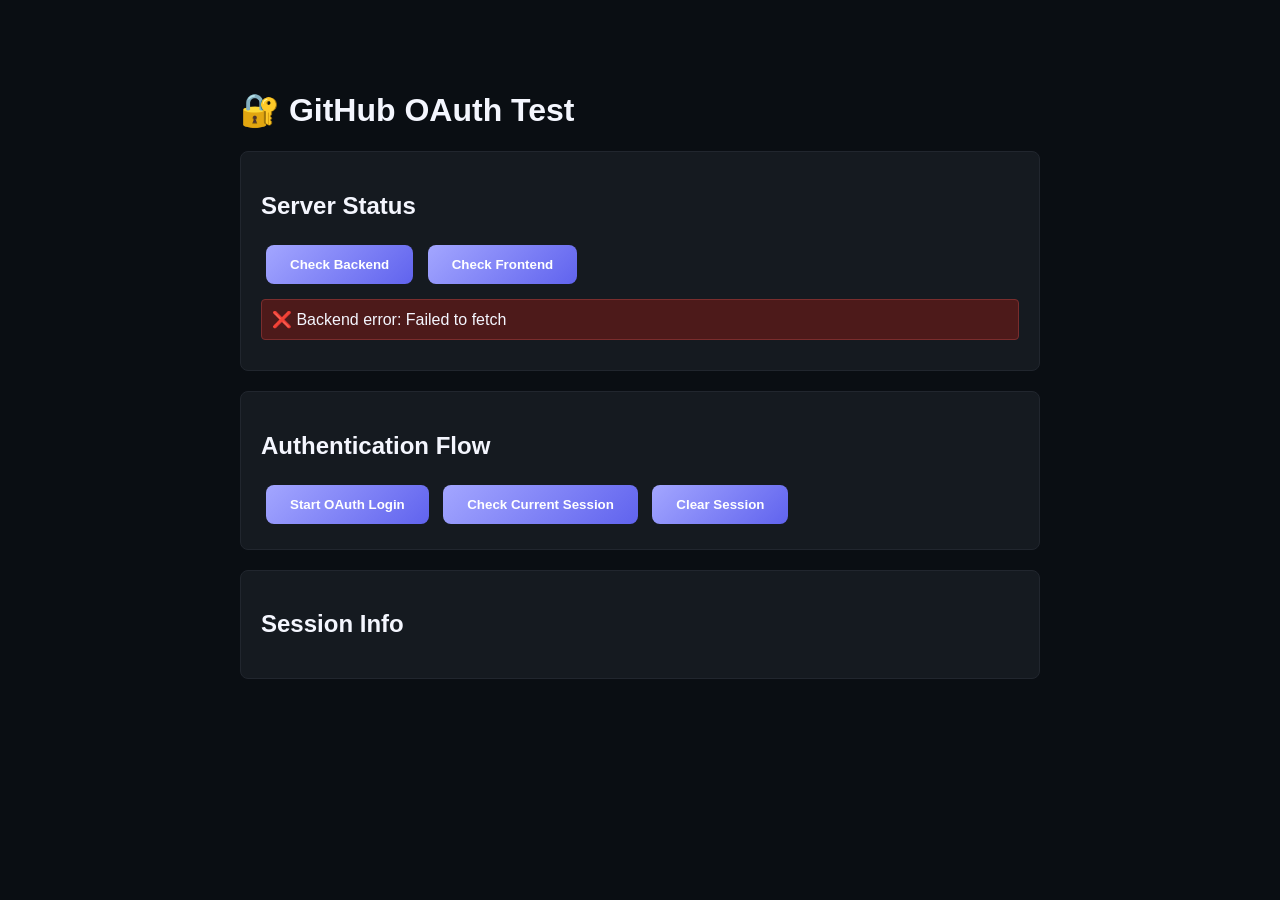
<file: test_oauth.html>
<!DOCTYPE html>
<html lang="en">
<head>
    <meta charset="UTF-8">
    <meta name="viewport" content="width=device-width, initial-scale=1.0">
    <title>OAuth Test - OpenIssue</title>
    <style>
        body {
            font-family: Arial, sans-serif;
            max-width: 800px;
            margin: 50px auto;
            padding: 20px;
            background: #0a0e13;
            color: #f4f6fe;
        }
        .test-section {
            background: #151a20;
            padding: 20px;
            margin: 20px 0;
            border-radius: 8px;
            border: 1px solid #21262e;
        }
        button {
            background: linear-gradient(135deg, #a3a6ff 0%, #6063ee 100%);
            color: white;
            border: none;
            padding: 12px 24px;
            border-radius: 8px;
            cursor: pointer;
            font-weight: bold;
            margin: 5px;
        }
        button:hover {
            opacity: 0.9;
        }
        .status {
            padding: 10px;
            margin: 10px 0;
            border-radius: 4px;
        }
        .success {
            background: #1a4d2e;
            border: 1px solid #2d7a4f;
        }
        .error {
            background: #4d1a1a;
            border: 1px solid #7a2d2d;
        }
        .info {
            background: #1a2d4d;
            border: 1px solid #2d4f7a;
        }
        pre {
            background: #0a0e13;
            padding: 10px;
            border-radius: 4px;
            overflow-x: auto;
        }
    </style>
</head>
<body>
    <h1>🔐 GitHub OAuth Test</h1>
    
    <div class="test-section">
        <h2>Server Status</h2>
        <button onclick="checkBackend()">Check Backend</button>
        <button onclick="checkFrontend()">Check Frontend</button>
        <div id="serverStatus"></div>
    </div>

    <div class="test-section">
        <h2>Authentication Flow</h2>
        <button onclick="startOAuth()">Start OAuth Login</button>
        <button onclick="checkSession()">Check Current Session</button>
        <button onclick="clearSession()">Clear Session</button>
        <div id="authStatus"></div>
    </div>

    <div class="test-section">
        <h2>Session Info</h2>
        <div id="sessionInfo"></div>
    </div>

    <script>
        const API_URL = 'http://localhost:8000';
        const FRONTEND_URL = 'http://localhost:3000';

        function showStatus(elementId, message, type) {
            const element = document.getElementById(elementId);
            element.innerHTML = `<div class="status ${type}">${message}</div>`;
        }

        async function checkBackend() {
            try {
                const response = await fetch(`${API_URL}/`);
                const data = await response.json();
                showStatus('serverStatus', `✅ Backend is running: ${data.message}`, 'success');
            } catch (error) {
                showStatus('serverStatus', `❌ Backend error: ${error.message}`, 'error');
            }
        }

        async function checkFrontend() {
            try {
                const response = await fetch(`${FRONTEND_URL}/`);
                if (response.ok) {
                    showStatus('serverStatus', `✅ Frontend is running on port 3000`, 'success');
                }
            } catch (error) {
                showStatus('serverStatus', `❌ Frontend error: ${error.message}`, 'error');
            }
        }

        function startOAuth() {
            showStatus('authStatus', '🔄 Redirecting to GitHub OAuth...', 'info');
            window.location.href = `${API_URL}/auth/login`;
        }

        async function checkSession() {
            const session = localStorage.getItem('openissue_session');
            
            if (!session) {
                showStatus('authStatus', '❌ No session found in localStorage', 'error');
                document.getElementById('sessionInfo').innerHTML = '<p>Not authenticated</p>';
                return;
            }

            try {
                const response = await fetch(`${API_URL}/auth/check?session=${session}`);
                const data = await response.json();
                
                if (data.authenticated) {
                    showStatus('authStatus', '✅ Session is valid!', 'success');
                    document.getElementById('sessionInfo').innerHTML = `
                        <pre>${JSON.stringify(data.user, null, 2)}</pre>
                    `;
                } else {
                    showStatus('authStatus', '❌ Session is invalid', 'error');
                    document.getElementById('sessionInfo').innerHTML = '<p>Session expired or invalid</p>';
                }
            } catch (error) {
                showStatus('authStatus', `❌ Error checking session: ${error.message}`, 'error');
            }
        }

        function clearSession() {
            localStorage.removeItem('openissue_session');
            showStatus('authStatus', '✅ Session cleared from localStorage', 'success');
            document.getElementById('sessionInfo').innerHTML = '<p>Session cleared</p>';
        }

        // Check if we're returning from OAuth
        const urlParams = new URLSearchParams(window.location.search);
        const session = urlParams.get('session');

        if (session) {
            localStorage.setItem('openissue_session', session);
            showStatus('authStatus', '✅ OAuth callback received! Session stored.', 'success');
            // Remove session from URL
            window.history.replaceState({}, document.title, window.location.pathname);
            // Auto-check session
            setTimeout(checkSession, 500);
        }

        // Auto-check servers on load
        window.onload = function() {
            checkBackend();
            const currentSession = localStorage.getItem('openissue_session');
            if (currentSession && !session) {
                checkSession();
            }
        };
    </script>
</body>
</html>
</file>
